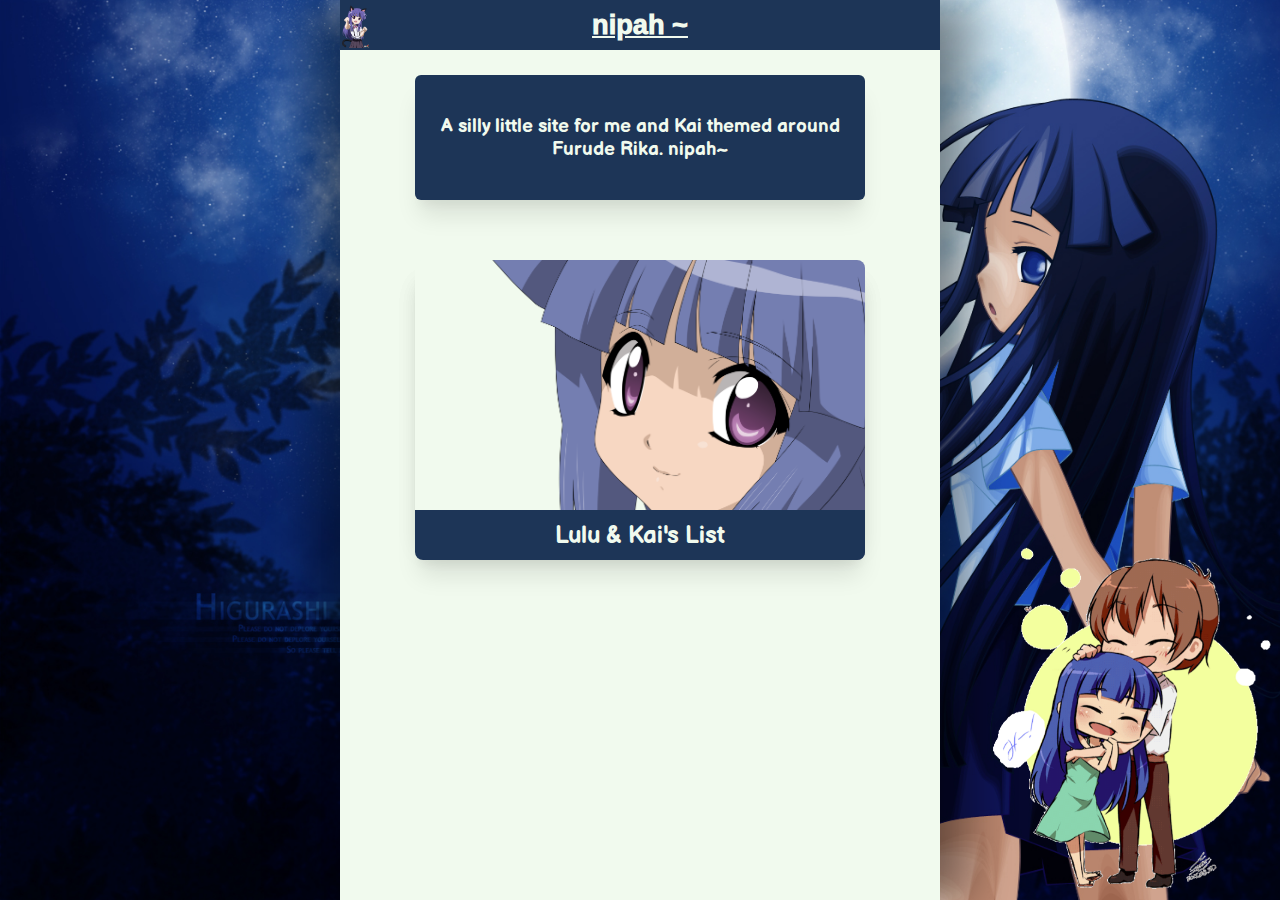
<file: index.html>
<!DOCTYPE html>
<html lang="en">
<head>
    <meta charset="UTF-8">
    <meta name="viewport" content="width=device-width, initial-scale=1.0">
    <title>nipah~</title>
    <link rel="icon" type="image/png" href="images/nipah.png">
    <link rel="stylesheet" href="css/index.css">
    <link href="https://stackpath.bootstrapcdn.com/font-awesome/4.7.0/css/font-awesome.min.css" rel="stylesheet" integrity="sha384-wvfXpqpZZVQGK6TAh5PVlGOfQNHSoD2xbE+QkPxCAFlNEevoEH3Sl0sibVcOQVnN" crossorigin="anonymous">
</head>
<body>
    <div class="container">
        <div class="background-container">
            <img src="images/background.gif" alt="" class="background">
        </div>
        <nav class='nav-bar'>
            <img src='images/nipah.png' height="45px" width='auto'>
            <a href="index.html" class="option active">nipah ~</a>
        </nav>

        <div class="welcome-message">
            <h3>A silly little site for me and Kai themed around Furude Rika. nipah~</h3>
        </div>

        <div class="list outerBox">
            <a href="list.html">
                <div class="innerBox">
                    <div class="lowerBar">
                        <h2>Lulu & Kai's List</h2>
                    </div>
                </div>
            </a>
        </div>
    </div>
</body>
</html>
</file>
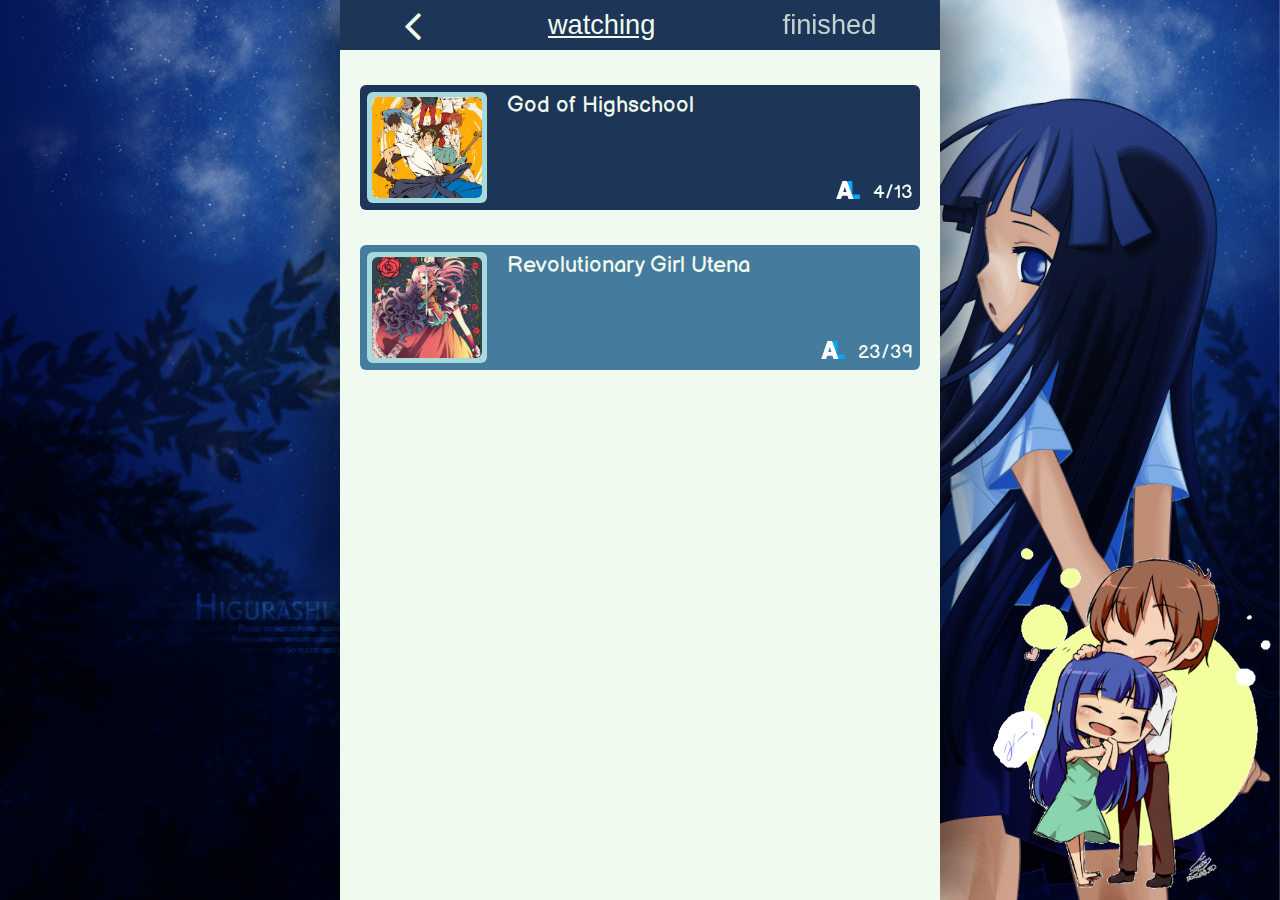
<file: list.html>
<!DOCTYPE html>
<html lang="en">
<head>
    <meta charset="UTF-8">
    <meta name="viewport" content="width=device-width, initial-scale=1.0">
    <title>nipah ~ watch list</title>
    <link rel="icon" type="image/png" href="images/nipah.png">
    <link rel="stylesheet" href="css/list_style.css">
    <link href="https://stackpath.bootstrapcdn.com/font-awesome/4.7.0/css/font-awesome.min.css" rel="stylesheet" integrity="sha384-wvfXpqpZZVQGK6TAh5PVlGOfQNHSoD2xbE+QkPxCAFlNEevoEH3Sl0sibVcOQVnN" crossorigin="anonymous">
</head>
<body>
    <div class="bodyBackground"></div>
    <div class="container">
        <div class="background-container">
            <img src="images/background.gif" alt="" class="background">
        </div>
        <nav class='nav-bar'>
            <span style="font-size: 3em; color: var(--color-1);">
                <a href="index.html"><i class="fa fa-angle-left"></i></a>
            </span>
            <a href="#" class="option active" id="watching">watching</a>
            <a href="#" class="option" id="finished">finished</a>
        </nav>
        
        <div class="anime-list" id="anime-list"> </div>

    </div>
    <script src='js/shows.js'></script>
    <script src='js/script.js'></script>
</body>
</html>
</file>
<file: css/index.css>
@import url("https://fonts.googleapis.com/css2?family=Balsamiq+Sans&display=swap");

:root {
    --color-1: #f1faee;
    --color-2: #a8dadc;
    --color-3: #457b9d;
    --color-4: #1d3557;
    --color-5: #e63946;
}

* {
    box-sizing: border-box;
    font-family: 'Balsamiq Sans', cursive;    
    padding: 0;
}

body {
    background-image: url('../images/rikaBackground.jpg');
    background-repeat: none;
    background-size: cover;
    display: flex;
    align-items: center;
    justify-content: center;
    margin: 0;
}

.container {
    position: relative;
    background-color: var(--color-1);
    width: 600px;
    box-shadow: 30px 0px 40px rgba(0,0,0,0.4), -30px 0px 40px rgba(0,0,0,0.4);
    min-height: 100vh;
}

img.background {
    position: fixed;
    right: 0;
    bottom: 0;
    width: 300px;
    height: auto;
}

nav {
    background-color: var(--color-4);
    position: sticky;
    top: 0;
    width: 100%;
    height: 50px;

    display: flex;
    justify-content: center;
    align-items: center;
    z-index: 100;
}

nav .option {
    font-size: 1.7em;
    font-family: 'Montserrat Alternates', sans-serif;
    font-weight: 1000;
    
    color: var(--color-1);
    text-decoration: none;
    opacity: 0.8;
}

nav .option.active {
    opacity: 1;
    text-decoration: underline;
}

nav img {
    position: absolute;
    left: 0;
}

.list a {
    text-decoration: none;
}

.list a:visited {
    color: var(--color-4);
}

.welcome-message {
    position: relative;
    height: 125px;
    width: 75%;
    left: 12.5%;
    text-align: center;
    color: var(--color-1);
    background: var(--color-4);
    display: flex;
    align-items: center;
    justify-content: center;
    margin-top: 25px;
    border-radius: 6px;
    padding: 8px;
    box-shadow: 0 20px 25px -5px rgba(0, 0, 0, 0.1), 0 10px 10px -5px rgba(0, 0, 0, 0.04);
}

.list.outerBox {
    box-shadow: 0 20px 25px -5px rgba(0, 0, 0, 0.1), 0 10px 10px -5px rgba(0, 0, 0, 0.04);
    position: relative;
    margin: 0 auto;
    margin-top: 60px;
    border-radius: 8px;
    width: 75%;
    height: 275px;
    background: var(--color-1);
}

.list .innerBox {
    box-shadow: 0 20px 25px -5px rgba(0, 0, 0, 0.1), 0 10px 10px -5px rgba(0, 0, 0, 0.04);
    position: absolute;
    right: 0;
    border-radius: 8px;
    background-image: url('../images/nipah2.png');
    background-size: cover;
    height: 300px;
    width: 100%;
}

.list .innerBox .lowerBar {
    position: absolute;
    bottom: 0;
    width: 100%;
    height: 50px;
    background: var(--color-4);
    color: var(--color-1);
    display: flex;
    justify-content: center;
    align-items: center;
    border-bottom-left-radius: inherit;
    border-bottom-right-radius: inherit;
}

@media(max-width: 1000px) {
    .list.outerBox {
        width: 95%;
    }
    img.background {
        opacity: 0%;
    }
}
</file>
<file: css/list_style.css>
@import url('https://fonts.googleapis.com/css2?family=Montserrat+Alternates:wght@100&display=swap');
@import url('https://fonts.googleapis.com/css?family=Merriweather|Nunito&display=swap');
@import url("https://fonts.googleapis.com/css2?family=Balsamiq+Sans&display=swap");

:root {
    --color-1: #f1faee;
    --color-2: #a8dadc;
    --color-3: #457b9d;
    --color-4: #1d3557;
    --color-5: #e63946;
}

* {
    box-sizing: border-box;
}

body {
    display: flex;
    align-items: center;
    justify-content: center;
    margin: 0;
}

.bodyBackground {
    position: fixed;
    width: 100vw;
    height: 100vh;
    top: 0;
    right: 0;
    left: 0;
    bottom: 0;
    background-image: url('../images/rikaBackground.jpg');
    background-repeat: no-repeat;
    background-size: cover;    
}

.container {
    position: relative;
    background-color: var(--color-1);
    width: 600px;
    box-shadow: 30px 0px 40px rgba(0,0,0,0.4), -30px 0px 40px rgba(0,0,0,0.4);
    min-height: 100vh;
}

img.background {
    position: fixed;
    /* margin-left: 405px; */
    right: 0;
    bottom: 0;
    width: 300px;
    height: auto;
}

nav {
    font-family: sans-serif;
    font-weight: 600px;

    background-color: var(--color-4);
    position: sticky;
    top: 0;
    width: 100%;
    height: 50px;

    display: flex;
    justify-content: space-around;
    align-items: center;
    z-index: 100;
}

nav .option {
    font-size: 1.7em;
    
    color: var(--color-1);
    text-decoration: none;
    opacity: 0.8;
}

nav .option.active {
    opacity: 1;
    text-decoration: underline;
}

nav .fa.fa-angle-left:hover {
    cursor: pointer;
}

a:visited {
    color: var(--color-1);
}

a {
    color: var(--color-1);
    text-decoration: none;
}

.anime-list {
    font-family: 'Balsamiq Sans', cursive;    
    margin-top: 20px;
    margin-left: 20px;
    margin-right: 20px;
}

.anime-list .anime-entry {
    position: relative;
    background: var(--color-4);
    border-radius: 6px;
    height: 125px;
    width: calc(inherit - 150px);
    padding: 7px;
    margin-top: 35px;
    display: flex;
}

.anime-list .anime-entry:nth-child(even) {
    background: var(--color-3);
}

.anime-list .anime-entry .cover-area {
    background: var(--color-2);
    width: 120px;
    height: 100%;
    border-radius: 6px;
    padding: 5px;
}

.anime-list .anime-entry .cover-area .anime-cover-container {
    position: relative;
    display: inline-block;
    width: 100%;
    height: 100%;
}

.anime-list .anime-entry .cover-area .anime-cover {
    object-fit: cover;
    object-position: center;
    width: 100%;
    height: 100%;
    border-radius: 6px;
}

.anime-list .anime-entry .anime-title {
    color: var(--color-1);
    margin-left: 20px;
    font-size: 1.1em;
}

.anime-list .anime-entry .extras {
    position: absolute;
    bottom: 0;
    right: 0;

    display: flex;
    align-items: center;
    color: var(--color-2);
    /* background: green; */
}


.anime-list .anime-entry .anilist-icon {
    width: 30px;
    margin-top: 20px;
    height: auto;
    margin-right: 10px;
}

.anime-list .anime-entry .episode-count {
    margin-right: 7px;
    margin-top: 20px;
    font-size: 1.2em;   
}

.anime-list .anime-entry.inactive {
    display: none;
}

@media(min-width: 1000px) {
    .anime-list .anime-entry .anime-title {
        color: var(--color-1);
        margin-left: 20px;
        font-size: 1.4em;
    }
}
</file>
